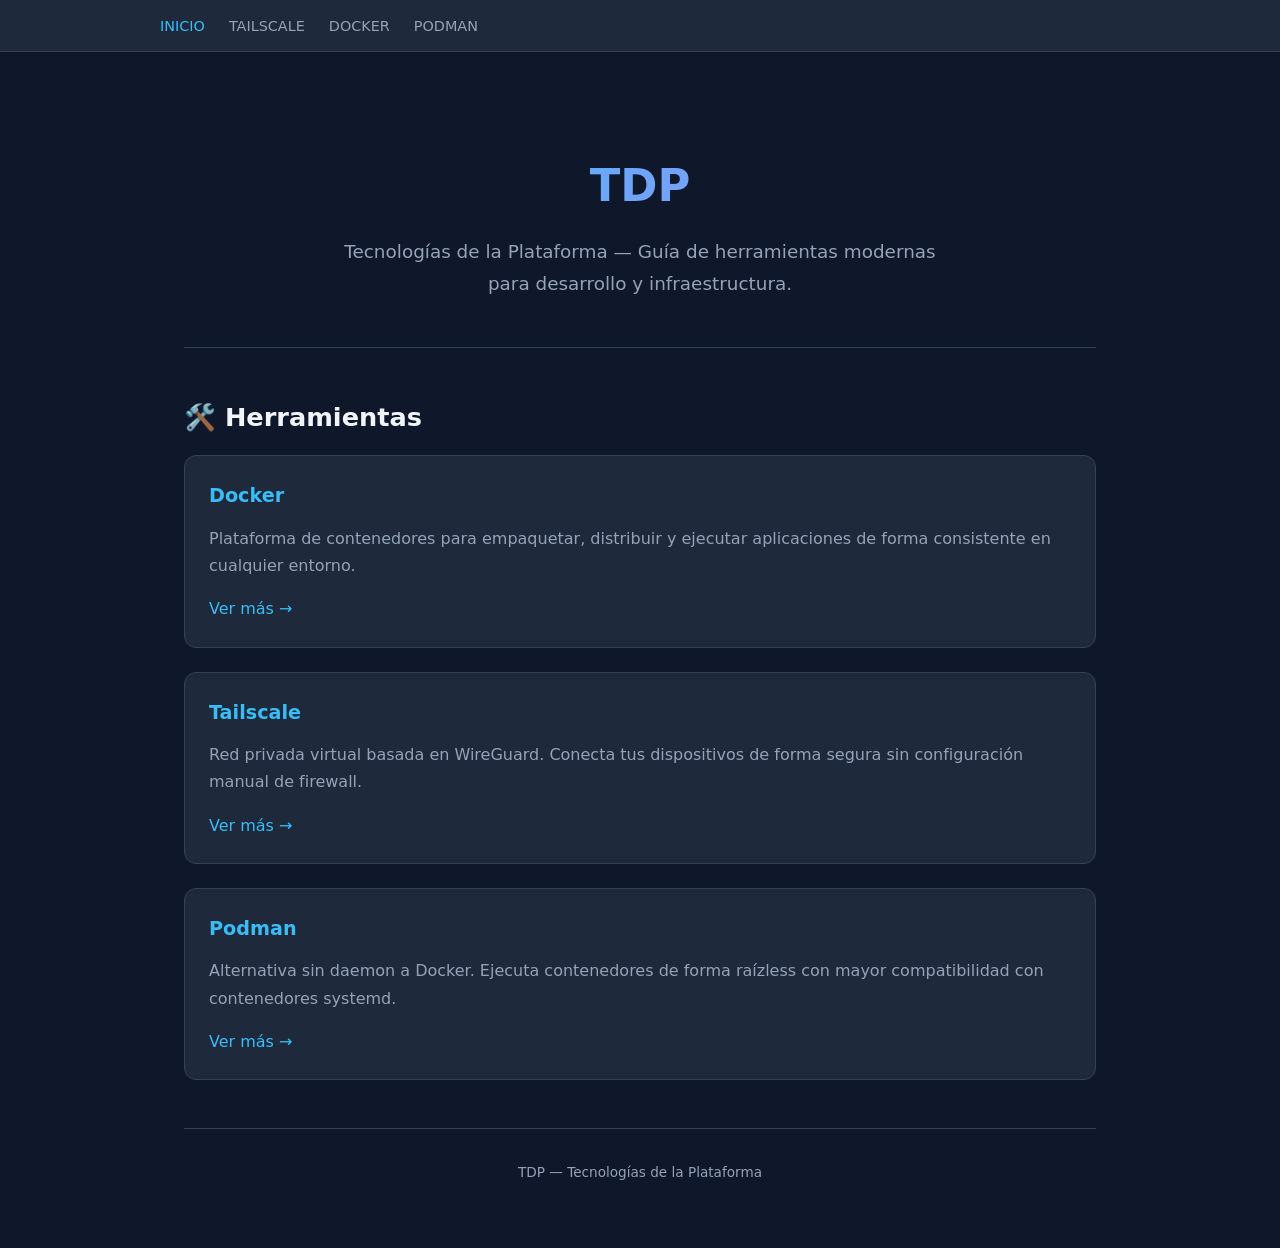
<file: index.html>
<!DOCTYPE html>
<html lang="es">
<head>
    <meta charset="UTF-8">
    <meta name="viewport" content="width=device-width, initial-scale=1.0">
    <title>TDP - Tecnologías de la Plataforma</title>
    <link rel="stylesheet" href="css/estilos-principales.css">
</head>
<body>
    <nav class="page-nav">
        <ul>
            <li><a href="index.html" class="active">INICIO</a></li>
            <li><a href="pages/tailscale.html">TAILSCALE</a></li>
            <li><a href="pages/docker.html">DOCKER</a></li>
            <li><a href="pages/podman.html">PODMAN</a></li>
        </ul>
    </nav>

    <div class="container">
        <header class="hero">
            <h1>TDP</h1>
            <p class="subtitle">Tecnologías de la Plataforma — Guía de herramientas modernas para desarrollo y infraestructura.</p>
        </header>

        <section class="section">
            <h2>🛠️ Herramientas</h2>
            <div class="card">
                <h3>Docker</h3>
                <p>Plataforma de contenedores para empaquetar, distribuir y ejecutar aplicaciones de forma consistente en cualquier entorno.</p>
                <a href="pages/docker.html">Ver más &rarr;</a>
            </div>
            <div class="card">
                <h3>Tailscale</h3>
                <p>Red privada virtual basada en WireGuard. Conecta tus dispositivos de forma segura sin configuración manual de firewall.</p>
                <a href="pages/tailscale.html">Ver más &rarr;</a>
            </div>
            <div class="card">
                <h3>Podman</h3>
                <p>Alternativa sin daemon a Docker. Ejecuta contenedores de forma raízless con mayor compatibilidad con contenedores systemd.</p>
                <a href="pages/podman.html">Ver más &rarr;</a>
            </div>
        </section>

        <footer class="footer">
            <p>TDP &mdash; Tecnologías de la Plataforma</p>
        </footer>
    </div>
</body>
</html>
</file>
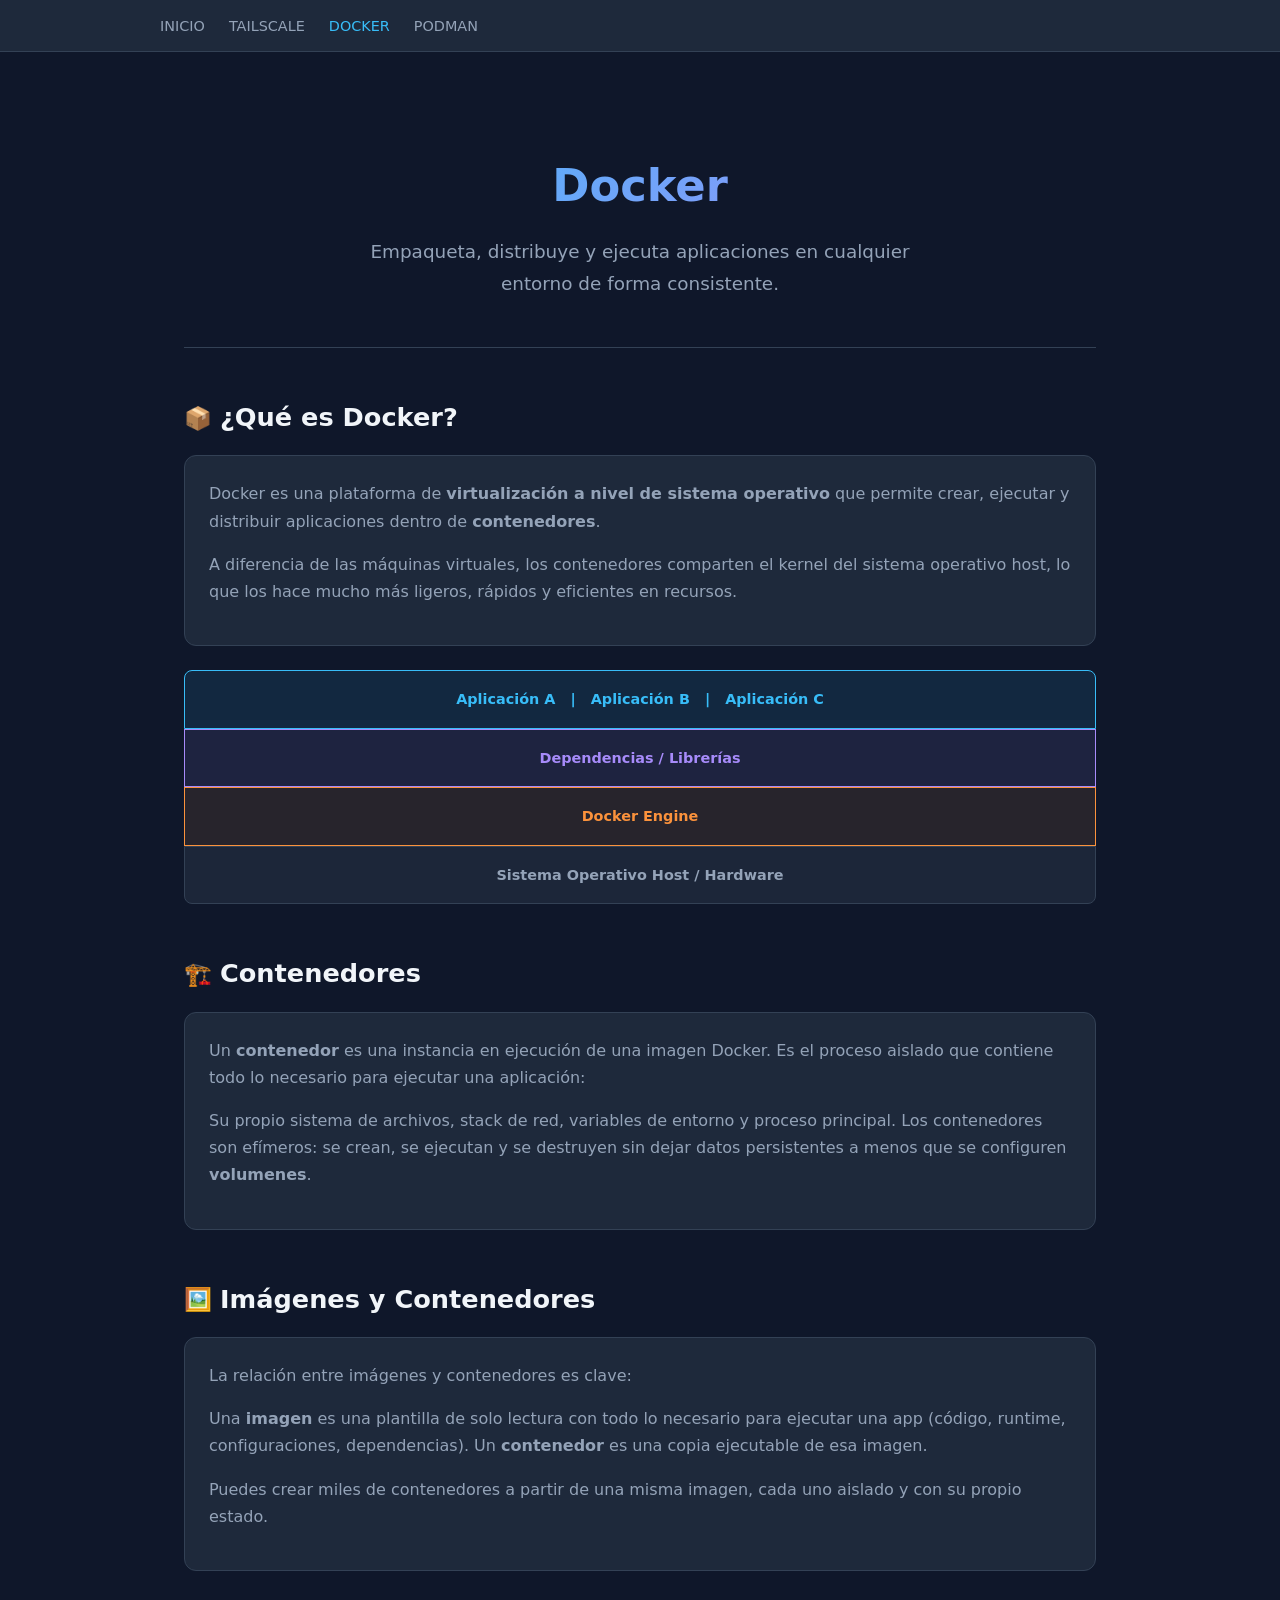
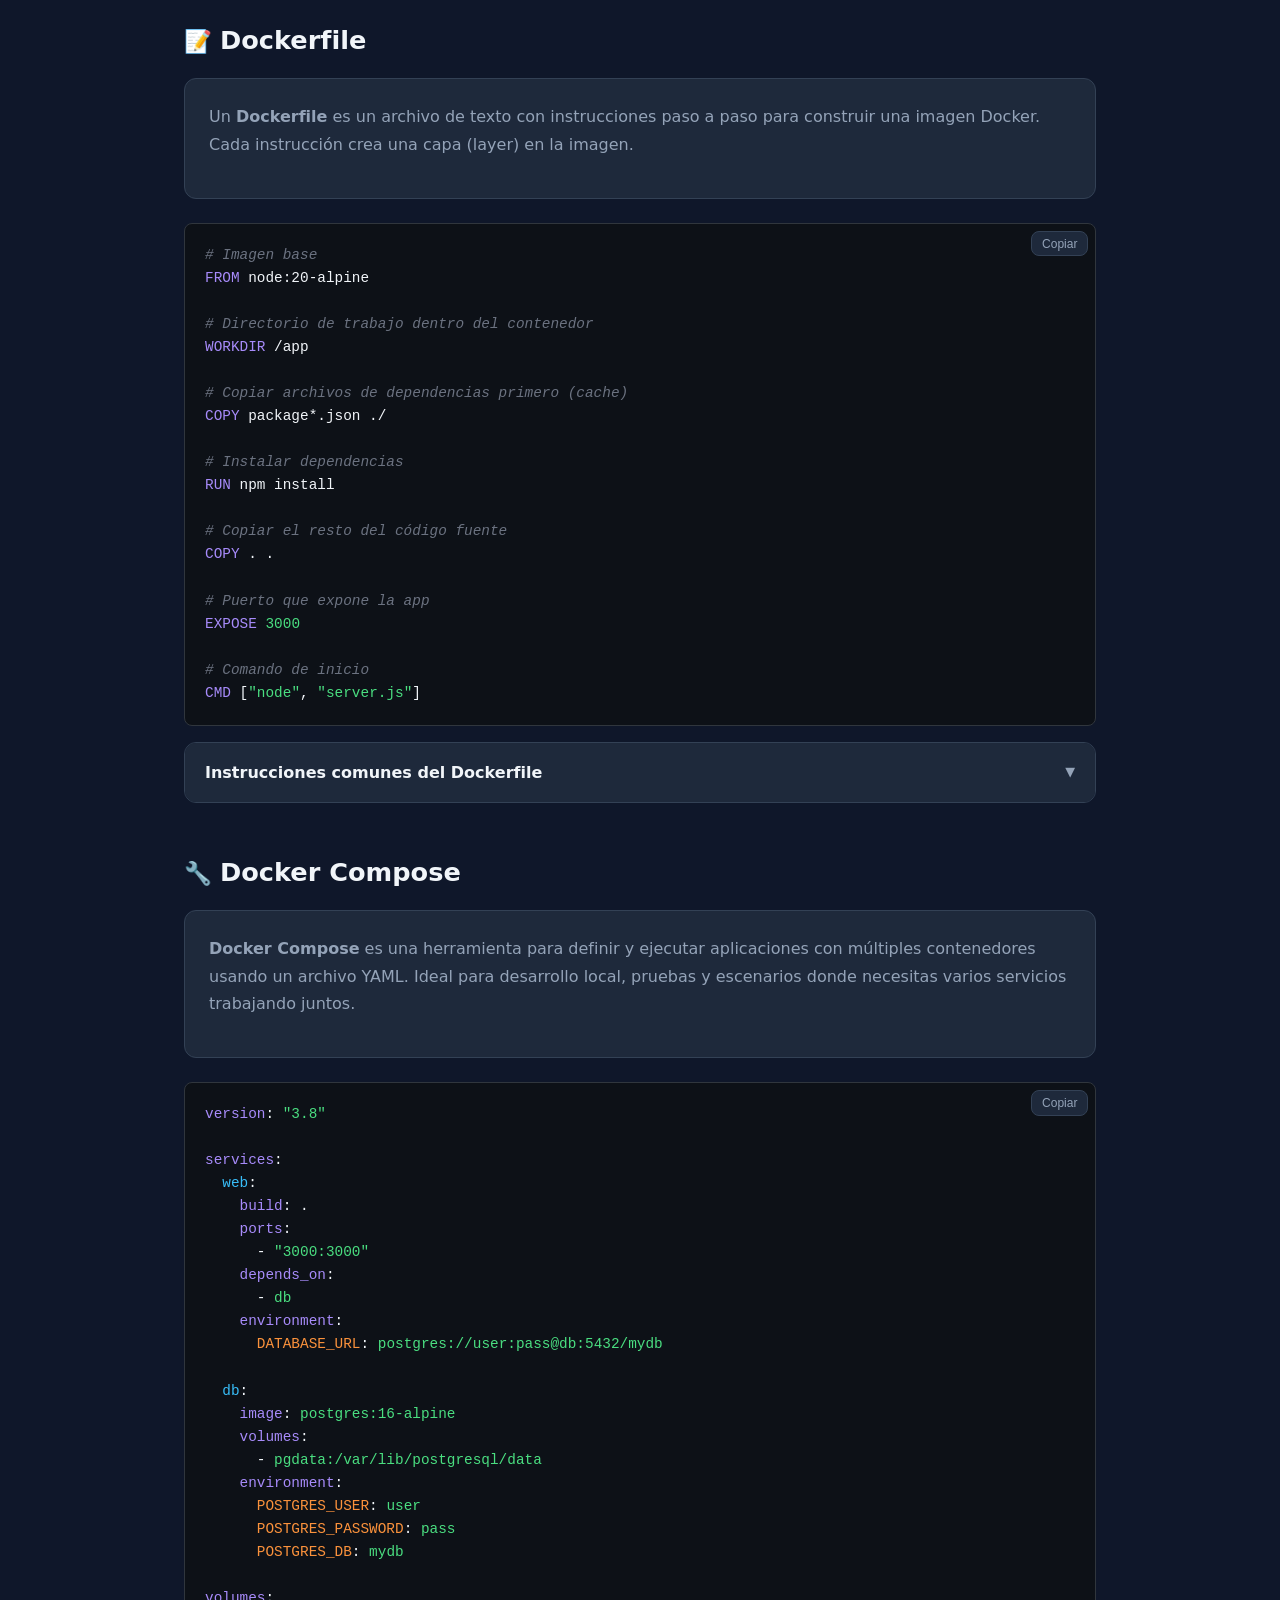
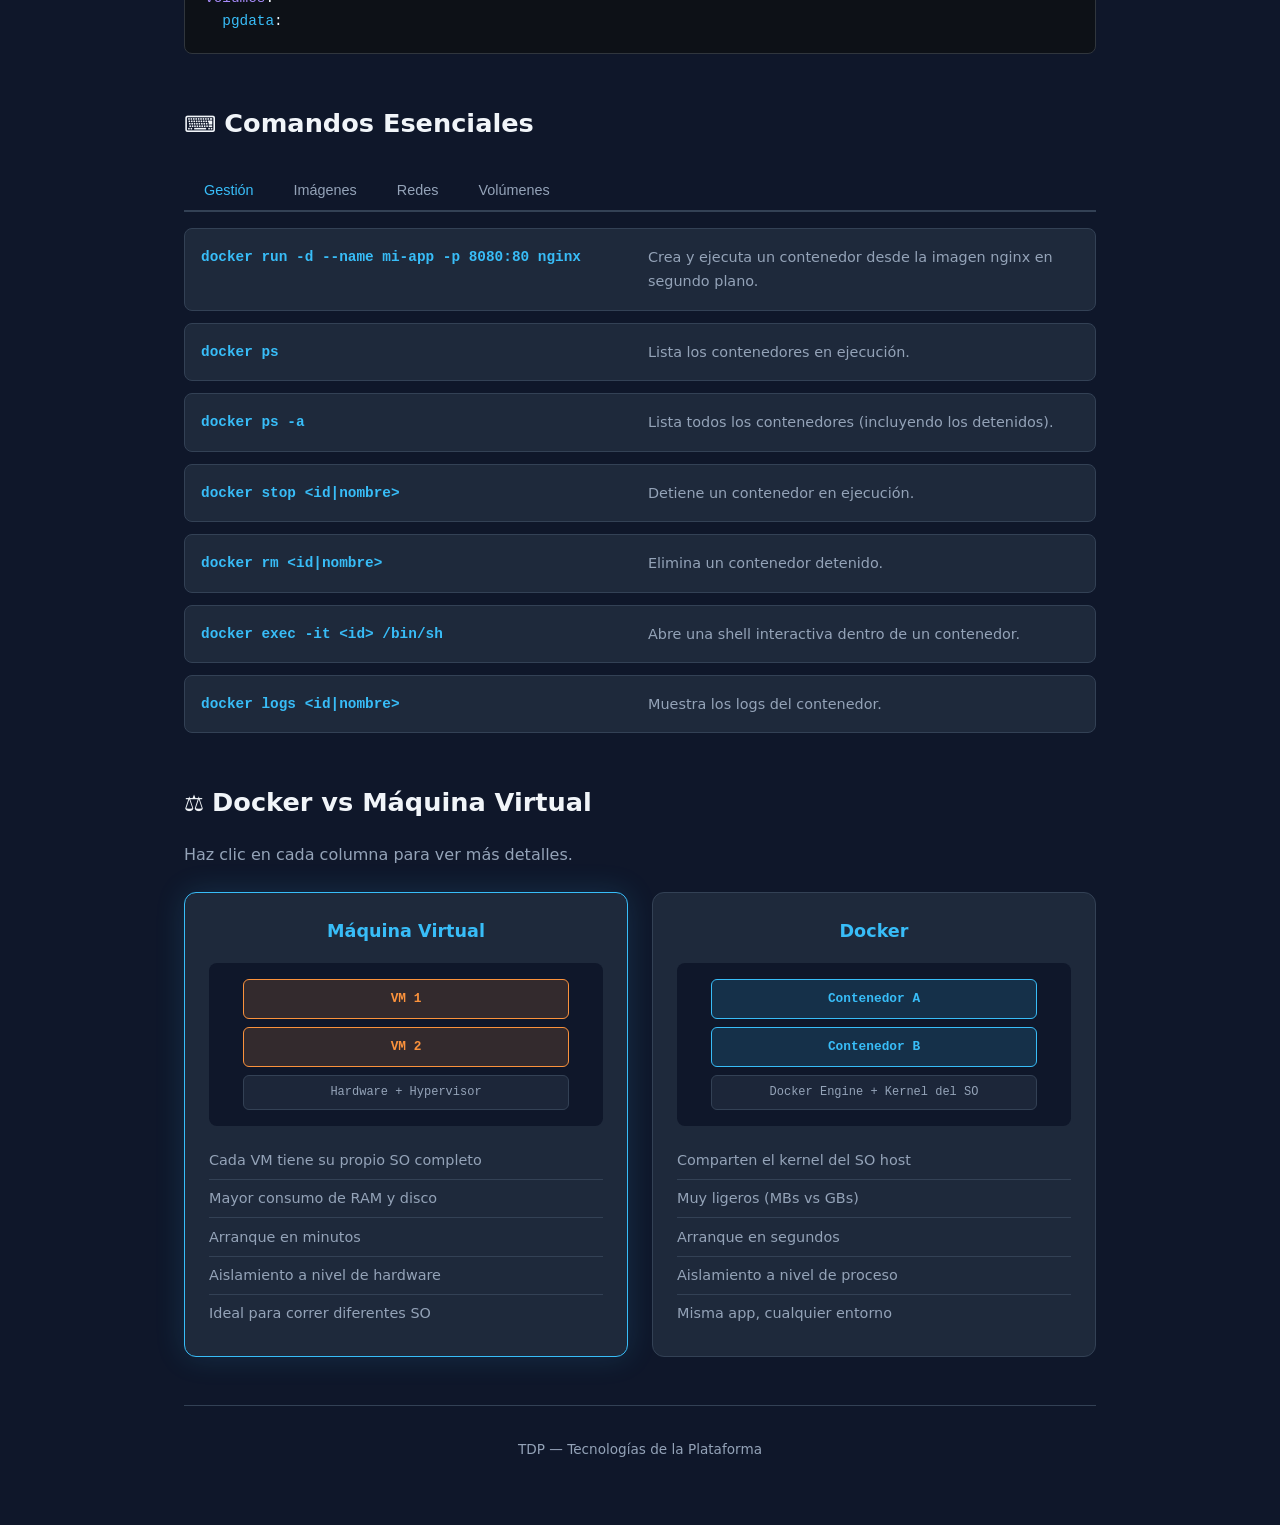
<file: pages/docker.html>
<!DOCTYPE html>
<html lang="es">
<head>
    <meta charset="UTF-8">
    <meta name="viewport" content="width=device-width, initial-scale=1.0">
    <title>DOCKER</title>
    <link rel="stylesheet" href="../css/estilos-principales.css">
</head>
<body>
    <nav class="page-nav">
        <ul>
            <li><a href="../index.html">INICIO</a></li>
            <li><a href="tailscale.html">TAILSCALE</a></li>
            <li><a href="docker.html" class="active">DOCKER</a></li>
            <li><a href="podman.html">PODMAN</a></li>
        </ul>
    </nav>

    <div class="container">

        <!-- HERO -->
        <header class="hero">
            <h1>Docker</h1>
            <p class="subtitle">Empaqueta, distribuye y ejecuta aplicaciones en cualquier entorno de forma consistente.</p>
        </header>

        <!-- QUÉ ES DOCKER -->
        <section class="section">
            <h2><span class="icon">📦</span> ¿Qué es Docker?</h2>
            <div class="card">
                <p>Docker es una plataforma de <strong>virtualización a nivel de sistema operativo</strong> que permite crear, ejecutar y distribuir aplicaciones dentro de <strong>contenedores</strong>.</p>
                <p>A diferencia de las máquinas virtuales, los contenedores comparten el kernel del sistema operativo host, lo que los hace mucho más ligeros, rápidos y eficientes en recursos.</p>
            </div>

            <div class="layers-diagram">
                <div class="layer layer-apps">Aplicación A &nbsp;&nbsp;|&nbsp;&nbsp; Aplicación B &nbsp;&nbsp;|&nbsp;&nbsp; Aplicación C</div>
                <div class="layer layer-bins">Dependencias / Librerías</div>
                <div class="layer layer-os">Docker Engine</div>
                <div class="layer layer-hw">Sistema Operativo Host / Hardware</div>
            </div>
        </section>

        <!-- CONTENEDORES -->
        <section class="section">
            <h2><span class="icon">🏗️</span> Contenedores</h2>
            <div class="card">
                <p>Un <strong>contenedor</strong> es una instancia en ejecución de una imagen Docker. Es el proceso aislado que contiene todo lo necesario para ejecutar una aplicación:</p>
                <p>Su propio sistema de archivos, stack de red, variables de entorno y proceso principal. Los contenedores son efímeros: se crean, se ejecutan y se destruyen sin dejar datos persistentes a menos que se configuren <strong>volumenes</strong>.</p>
            </div>
        </section>

        <!-- IMÁGENES -->
        <section class="section">
            <h2><span class="icon">🖼️</span> Imágenes y Contenedores</h2>
            <div class="card">
                <p>La relación entre imágenes y contenedores es clave:</p>
                <p>Una <strong>imagen</strong> es una plantilla de solo lectura con todo lo necesario para ejecutar una app (código, runtime, configuraciones, dependencias). Un <strong>contenedor</strong> es una copia ejecutable de esa imagen.</p>
                <p>Puedes crear miles de contenedores a partir de una misma imagen, cada uno aislado y con su propio estado.</p>
            </div>
        </section>

        <!-- DOCKERFILE -->
        <section class="section">
            <h2><span class="icon">📝</span> Dockerfile</h2>
            <div class="card">
                <p>Un <strong>Dockerfile</strong> es un archivo de texto con instrucciones paso a paso para construir una imagen Docker. Cada instrucción crea una capa (layer) en la imagen.</p>
            </div>

            <div class="code-block">
                <button class="btn-copy">Copiar</button>
                <span class="lang-label">Dockerfile</span>
<pre><code><span class="comment"># Imagen base</span>
<span class="keyword">FROM</span> node:20-alpine

<span class="comment"># Directorio de trabajo dentro del contenedor</span>
<span class="keyword">WORKDIR</span> /app

<span class="comment"># Copiar archivos de dependencias primero (cache)</span>
<span class="keyword">COPY</span> package*.json ./

<span class="comment"># Instalar dependencias</span>
<span class="keyword">RUN</span> npm install

<span class="comment"># Copiar el resto del código fuente</span>
<span class="keyword">COPY</span> . .

<span class="comment"># Puerto que expone la app</span>
<span class="keyword">EXPOSE</span> <span class="string">3000</span>

<span class="comment"># Comando de inicio</span>
<span class="keyword">CMD</span> [<span class="string">"node"</span>, <span class="string">"server.js"</span>]</code></pre>
            </div>

            <div class="accordion">
                <div class="accordion-header">
                    <h3>Instrucciones comunes del Dockerfile</h3>
                    <span class="arrow">▼</span>
                </div>
                <div class="accordion-body">
                    <div class="cmd-list">
                        <div class="cmd-item">
                            <code>FROM</code>
                            <span class="desc">Define la imagen base sobre la cual se construye.</span>
                        </div>
                        <div class="cmd-item">
                            <code>RUN</code>
                            <span class="desc">Ejecuta comandos durante la construcción (ej: instalar paquetes).</span>
                        </div>
                        <div class="cmd-item">
                            <code>COPY / ADD</code>
                            <span class="desc">Copia archivos del host al contenedor.</span>
                        </div>
                        <div class="cmd-item">
                            <code>WORKDIR</code>
                            <span class="desc">Establece el directorio de trabajo dentro del contenedor.</span>
                        </div>
                        <div class="cmd-item">
                            <code>EXPOSE</code>
                            <span class="desc">Documenta qué puertos usa la aplicación.</span>
                        </div>
                        <div class="cmd-item">
                            <code>CMD / ENTRYPOINT</code>
                            <span class="desc">Define el comando que se ejecuta al iniciar el contenedor.</span>
                        </div>
                        <div class="cmd-item">
                            <code>ENV</code>
                            <span class="desc">Define variables de entorno.</span>
                        </div>
                    </div>
                </div>
            </div>
        </section>

        <!-- DOCKER COMPOSE -->
        <section class="section">
            <h2><span class="icon">🔧</span> Docker Compose</h2>
            <div class="card">
                <p><strong>Docker Compose</strong> es una herramienta para definir y ejecutar aplicaciones con múltiples contenedores usando un archivo YAML. Ideal para desarrollo local, pruebas y escenarios donde necesitas varios servicios trabajando juntos.</p>
            </div>

            <div class="code-block">
                <button class="btn-copy">Copiar</button>
                <span class="lang-label">docker-compose.yml</span>
<pre><code><span class="keyword">version</span>: <span class="string">"3.8"</span>

<span class="keyword">services</span>:
  <span class="command">web</span>:
    <span class="keyword">build</span>: .
    <span class="keyword">ports</span>:
      - <span class="string">"3000:3000"</span>
    <span class="keyword">depends_on</span>:
      - <span class="string">db</span>
    <span class="keyword">environment</span>:
      <span class="flag">DATABASE_URL</span>: <span class="string">postgres://user:pass@db:5432/mydb</span>

  <span class="command">db</span>:
    <span class="keyword">image</span>: <span class="string">postgres:16-alpine</span>
    <span class="keyword">volumes</span>:
      - <span class="string">pgdata:/var/lib/postgresql/data</span>
    <span class="keyword">environment</span>:
      <span class="flag">POSTGRES_USER</span>: <span class="string">user</span>
      <span class="flag">POSTGRES_PASSWORD</span>: <span class="string">pass</span>
      <span class="flag">POSTGRES_DB</span>: <span class="string">mydb</span>

<span class="keyword">volumes</span>:
  <span class="command">pgdata</span>:</code></pre>
            </div>
        </section>

        <!-- COMANDOS ESENCIALES -->
        <section class="section">
            <h2><span class="icon">⌨️</span> Comandos Esenciales</h2>

            <div class="tabs">
                <div class="tabs-header">
                    <button class="tab-btn active" data-tab="gestion">Gestión</button>
                    <button class="tab-btn" data-tab="imagenes">Imágenes</button>
                    <button class="tab-btn" data-tab="redes">Redes</button>
                    <button class="tab-btn" data-tab="volumenes">Volúmenes</button>
                </div>

                <div class="tab-content active" data-content="gestion">
                    <div class="cmd-list">
                        <div class="cmd-item">
                            <code>docker run -d --name mi-app -p 8080:80 nginx</code>
                            <span class="desc">Crea y ejecuta un contenedor desde la imagen nginx en segundo plano.</span>
                        </div>
                        <div class="cmd-item">
                            <code>docker ps</code>
                            <span class="desc">Lista los contenedores en ejecución.</span>
                        </div>
                        <div class="cmd-item">
                            <code>docker ps -a</code>
                            <span class="desc">Lista todos los contenedores (incluyendo los detenidos).</span>
                        </div>
                        <div class="cmd-item">
                            <code>docker stop &lt;id|nombre&gt;</code>
                            <span class="desc">Detiene un contenedor en ejecución.</span>
                        </div>
                        <div class="cmd-item">
                            <code>docker rm &lt;id|nombre&gt;</code>
                            <span class="desc">Elimina un contenedor detenido.</span>
                        </div>
                        <div class="cmd-item">
                            <code>docker exec -it &lt;id&gt; /bin/sh</code>
                            <span class="desc">Abre una shell interactiva dentro de un contenedor.</span>
                        </div>
                        <div class="cmd-item">
                            <code>docker logs &lt;id|nombre&gt;</code>
                            <span class="desc">Muestra los logs del contenedor.</span>
                        </div>
                    </div>
                </div>

                <div class="tab-content" data-content="imagenes">
                    <div class="cmd-list">
                        <div class="cmd-item">
                            <code>docker build -t mi-app:1.0 .</code>
                            <span class="desc">Construye una imagen desde un Dockerfile.</span>
                        </div>
                        <div class="cmd-item">
                            <code>docker images</code>
                            <span class="desc">Lista las imágenes locales.</span>
                        </div>
                        <div class="cmd-item">
                            <code>docker pull &lt;imagen&gt;</code>
                            <span class="desc">Descarga una imagen de Docker Hub.</span>
                        </div>
                        <div class="cmd-item">
                            <code>docker push &lt;imagen&gt;</code>
                            <span class="desc">Sube una imagen a un registro (Docker Hub, ECR, etc.).</span>
                        </div>
                        <div class="cmd-item">
                            <code>docker rmi &lt;imagen&gt;</code>
                            <span class="desc">Elimina una imagen local.</span>
                        </div>
                        <div class="cmd-item">
                            <code>docker tag &lt;imagen&gt; &lt;nuevo-tag&gt;</code>
                            <span class="desc">Crea un alias/tag para una imagen.</span>
                        </div>
                    </div>
                </div>

                <div class="tab-content" data-content="redes">
                    <div class="cmd-list">
                        <div class="cmd-item">
                            <code>docker network ls</code>
                            <span class="desc">Lista todas las redes disponibles.</span>
                        </div>
                        <div class="cmd-item">
                            <code>docker network create mi-red</code>
                            <span class="desc">Crea una red personalizada.</span>
                        </div>
                        <div class="cmd-item">
                            <code>docker network connect mi-red &lt;contenedor&gt;</code>
                            <span class="desc">Conecta un contenedor a una red.</span>
                        </div>
                        <div class="cmd-item">
                            <code>docker network disconnect mi-red &lt;contenedor&gt;</code>
                            <span class="desc">Desconecta un contenedor de una red.</span>
                        </div>
                    </div>
                </div>

                <div class="tab-content" data-content="volumenes">
                    <div class="cmd-list">
                        <div class="cmd-item">
                            <code>docker volume create mi-vol</code>
                            <span class="desc">Crea un volumen persistente.</span>
                        </div>
                        <div class="cmd-item">
                            <code>docker volume ls</code>
                            <span class="desc">Lista los volúmenes disponibles.</span>
                        </div>
                        <div class="cmd-item">
                            <code>docker run -v mi-vol:/data &lt;imagen&gt;</code>
                            <span class="desc">Monta un volumen dentro del contenedor.</span>
                        </div>
                        <div class="cmd-item">
                            <code>docker run -v /host/path:/container/path &lt;imagen&gt;</code>
                            <span class="desc">Mount directo de una carpeta del host (bind mount).</span>
                        </div>
                    </div>
                </div>
            </div>
        </section>

        <!-- COMPARATIVA -->
        <section class="section">
            <h2><span class="icon">⚖️</span> Docker vs Máquina Virtual</h2>
            <p>Haz clic en cada columna para ver más detalles.</p>

            <div class="comparison">
                <div class="comparison-col active" id="comp-vm">
                    <h3>Máquina Virtual</h3>
                    <div class="visual">
                        <div class="vm-box">VM 1</div>
                        <div class="vm-box">VM 2</div>
                        <div class="hw">Hardware + Hypervisor</div>
                    </div>
                    <ul>
                        <li>Cada VM tiene su propio SO completo</li>
                        <li>Mayor consumo de RAM y disco</li>
                        <li>Arranque en minutos</li>
                        <li>Aislamiento a nivel de hardware</li>
                        <li>Ideal para correr diferentes SO</li>
                    </ul>
                </div>

                <div class="comparison-col" id="comp-docker">
                    <h3>Docker</h3>
                    <div class="visual">
                        <div class="container-box">Contenedor A</div>
                        <div class="container-box">Contenedor B</div>
                        <div class="hw">Docker Engine + Kernel del SO</div>
                    </div>
                    <ul>
                        <li>Comparten el kernel del SO host</li>
                        <li>Muy ligeros (MBs vs GBs)</li>
                        <li>Arranque en segundos</li>
                        <li>Aislamiento a nivel de proceso</li>
                        <li>Misma app, cualquier entorno</li>
                    </ul>
                </div>
            </div>
        </section>

        <footer class="footer">
            <p>TDP &mdash; Tecnologías de la Plataforma</p>
        </footer>

    </div>

    <script src="../js/docker.js"></script>
</body>
</html>
</file>
<file: css/estilos-principales.css>
/* ========================================
   ESTILOS PRINCIPALES - TDP
   ======================================== */

/* --- Reset & Base --- */
*,
*::before,
*::after {
    margin: 0;
    padding: 0;
    box-sizing: border-box;
}

:root {
    --bg-primary: #0f172a;
    --bg-secondary: #1e293b;
    --bg-card: #1e293b;
    --bg-card-hover: #334155;
    --text-primary: #f1f5f9;
    --text-secondary: #94a3b8;
    --accent: #38bdf8;
    --accent-hover: #7dd3fc;
    --accent-green: #4ade80;
    --accent-purple: #a78bfa;
    --accent-orange: #fb923c;
    --code-bg: #0d1117;
    --code-border: #30363d;
    --border: #334155;
    --shadow: 0 4px 24px rgba(0, 0, 0, 0.3);
    --radius: 12px;
    --radius-sm: 8px;
    --transition: 0.3s ease;
}

html {
    scroll-behavior: smooth;
}

body {
    font-family: 'Segoe UI', system-ui, -apple-system, sans-serif;
    background-color: var(--bg-primary);
    color: var(--text-primary);
    line-height: 1.7;
    min-height: 100vh;
}

a {
    color: var(--accent);
    text-decoration: none;
    transition: color var(--transition);
}

a:hover {
    color: var(--accent-hover);
}

/* --- Layout --- */
.container {
    max-width: 960px;
    margin: 0 auto;
    padding: 2rem 1.5rem;
}

/* --- Hero / Header --- */
.hero {
    text-align: center;
    padding: 4rem 1rem 3rem;
    border-bottom: 1px solid var(--border);
    margin-bottom: 3rem;
}

.hero h1 {
    font-size: 2.8rem;
    font-weight: 800;
    margin-bottom: 0.75rem;
    background: linear-gradient(135deg, var(--accent), var(--accent-purple));
    -webkit-background-clip: text;
    -webkit-text-fill-color: transparent;
    background-clip: text;
}

.hero .subtitle {
    font-size: 1.15rem;
    color: var(--text-secondary);
    max-width: 600px;
    margin: 0 auto;
}

/* --- Secciones --- */
.section {
    margin-bottom: 3rem;
}

.section h2 {
    font-size: 1.6rem;
    font-weight: 700;
    margin-bottom: 1rem;
    color: var(--text-primary);
    display: flex;
    align-items: center;
    gap: 0.5rem;
}

.section h2 .icon {
    font-size: 1.4rem;
}

.section p {
    color: var(--text-secondary);
    margin-bottom: 1rem;
}

/* --- Tarjetas --- */
.card {
    background: var(--bg-card);
    border: 1px solid var(--border);
    border-radius: var(--radius);
    padding: 1.5rem;
    margin-bottom: 1.5rem;
    transition: border-color var(--transition), box-shadow var(--transition);
}

.card:hover {
    border-color: var(--accent);
    box-shadow: 0 0 20px rgba(56, 189, 248, 0.1);
}

.card h3 {
    font-size: 1.2rem;
    margin-bottom: 0.75rem;
    color: var(--accent);
}

/* --- Código --- */
pre {
    background: var(--code-bg);
    border: 1px solid var(--code-border);
    border-radius: var(--radius-sm);
    padding: 1.25rem;
    overflow-x: auto;
    margin: 1rem 0;
    position: relative;
}

code {
    font-family: 'Fira Code', 'Cascadia Code', 'Consolas', monospace;
    font-size: 0.9rem;
    color: var(--text-primary);
}

pre code {
    display: block;
    line-height: 1.6;
}

.code-block {
    position: relative;
}

.code-block .lang-label {
    position: absolute;
    top: 0.5rem;
    right: 0.75rem;
    font-size: 0.7rem;
    color: var(--text-secondary);
    text-transform: uppercase;
    letter-spacing: 0.05em;
}

/* Syntax highlighting básico */
.keyword { color: var(--accent-purple); }
.string { color: var(--accent-green); }
.comment { color: #6b7280; font-style: italic; }
.flag { color: var(--accent-orange); }
.command { color: var(--accent); }

/* Botón copiar */
.btn-copy {
    position: absolute;
    top: 0.5rem;
    right: 0.5rem;
    background: var(--bg-secondary);
    border: 1px solid var(--border);
    color: var(--text-secondary);
    padding: 0.3rem 0.6rem;
    border-radius: var(--radius-sm);
    font-size: 0.75rem;
    cursor: pointer;
    transition: all var(--transition);
    z-index: 2;
}

.btn-copy:hover {
    background: var(--accent);
    color: var(--bg-primary);
    border-color: var(--accent);
}

.btn-copy.copied {
    background: var(--accent-green);
    color: var(--bg-primary);
    border-color: var(--accent-green);
}

/* --- Acordeones --- */
.accordion {
    border: 1px solid var(--border);
    border-radius: var(--radius);
    margin-bottom: 0.75rem;
    overflow: hidden;
}

.accordion-header {
    display: flex;
    align-items: center;
    justify-content: space-between;
    padding: 1rem 1.25rem;
    background: var(--bg-card);
    cursor: pointer;
    transition: background var(--transition);
    user-select: none;
}

.accordion-header:hover {
    background: var(--bg-card-hover);
}

.accordion-header h3 {
    font-size: 1rem;
    font-weight: 600;
    color: var(--text-primary);
}

.accordion-header .arrow {
    font-size: 0.8rem;
    color: var(--text-secondary);
    transition: transform var(--transition);
}

.accordion.open .accordion-header .arrow {
    transform: rotate(180deg);
}

.accordion-body {
    max-height: 0;
    overflow: hidden;
    transition: max-height 0.4s ease, padding 0.3s ease;
    padding: 0 1.25rem;
    background: var(--bg-primary);
}

.accordion.open .accordion-body {
    max-height: 2000px;
    padding: 1.25rem;
}

.accordion-body p {
    color: var(--text-secondary);
}

/* --- Tabs / Pestañas --- */
.tabs {
    margin: 1.5rem 0;
}

.tabs-header {
    display: flex;
    gap: 0;
    border-bottom: 2px solid var(--border);
    margin-bottom: 1rem;
    overflow-x: auto;
}

.tab-btn {
    padding: 0.75rem 1.25rem;
    background: none;
    border: none;
    color: var(--text-secondary);
    font-size: 0.9rem;
    font-weight: 500;
    cursor: pointer;
    border-bottom: 2px solid transparent;
    margin-bottom: -2px;
    transition: all var(--transition);
    white-space: nowrap;
}

.tab-btn:hover {
    color: var(--text-primary);
}

.tab-btn.active {
    color: var(--accent);
    border-bottom-color: var(--accent);
}

.tab-content {
    display: none;
}

.tab-content.active {
    display: block;
    animation: fadeIn 0.3s ease;
}

/* --- Diagrama Comparativo --- */
.comparison {
    display: grid;
    grid-template-columns: 1fr 1fr;
    gap: 1.5rem;
    margin: 1.5rem 0;
}

.comparison-col {
    background: var(--bg-card);
    border: 1px solid var(--border);
    border-radius: var(--radius);
    padding: 1.5rem;
    text-align: center;
    transition: all var(--transition);
    cursor: pointer;
}

.comparison-col:hover {
    border-color: var(--accent);
    transform: translateY(-2px);
    box-shadow: var(--shadow);
}

.comparison-col.active {
    border-color: var(--accent);
    box-shadow: 0 0 30px rgba(56, 189, 248, 0.15);
}

.comparison-col h3 {
    font-size: 1.1rem;
    margin-bottom: 1rem;
    color: var(--accent);
}

.comparison-col .visual {
    margin: 1rem 0;
    padding: 1rem;
    background: var(--bg-primary);
    border-radius: var(--radius-sm);
    min-height: 120px;
    display: flex;
    flex-direction: column;
    align-items: center;
    justify-content: center;
    gap: 0.5rem;
    font-family: monospace;
    font-size: 0.8rem;
    color: var(--text-secondary);
}

.comparison-col .visual .vm-box,
.comparison-col .visual .container-box {
    width: 90%;
    padding: 0.5rem;
    border-radius: 6px;
    text-align: center;
    font-weight: 600;
}

.comparison-col .visual .vm-box {
    background: rgba(251, 146, 60, 0.15);
    border: 1px solid var(--accent-orange);
    color: var(--accent-orange);
}

.comparison-col .visual .container-box {
    background: rgba(56, 189, 248, 0.15);
    border: 1px solid var(--accent);
    color: var(--accent);
}

.comparison-col .visual .hw {
    width: 90%;
    padding: 0.4rem;
    background: rgba(148, 163, 184, 0.1);
    border: 1px solid var(--border);
    border-radius: 6px;
    color: var(--text-secondary);
    font-size: 0.75rem;
}

.comparison-col ul {
    list-style: none;
    text-align: left;
    margin-top: 1rem;
}

.comparison-col ul li {
    padding: 0.4rem 0;
    color: var(--text-secondary);
    font-size: 0.9rem;
    border-bottom: 1px solid var(--border);
}

.comparison-col ul li:last-child {
    border-bottom: none;
}

/* --- Lista de comandos --- */
.cmd-list {
    display: grid;
    gap: 0.75rem;
}

.cmd-item {
    display: grid;
    grid-template-columns: 1fr 1fr;
    gap: 1rem;
    align-items: start;
    padding: 1rem;
    background: var(--bg-card);
    border: 1px solid var(--border);
    border-radius: var(--radius-sm);
}

.cmd-item code {
    font-weight: 600;
    color: var(--accent);
}

.cmd-item .desc {
    color: var(--text-secondary);
    font-size: 0.9rem;
}

/* --- Diagrama de Capas --- */
.layers-diagram {
    display: flex;
    flex-direction: column;
    gap: 0;
    margin: 1.5rem 0;
}

.layer {
    padding: 1rem 1.5rem;
    text-align: center;
    font-weight: 600;
    font-size: 0.9rem;
    border: 1px solid;
    position: relative;
}

.layer:first-child {
    border-radius: var(--radius-sm) var(--radius-sm) 0 0;
}

.layer:last-child {
    border-radius: 0 0 var(--radius-sm) var(--radius-sm);
}

.layer-apps {
    background: rgba(56, 189, 248, 0.1);
    border-color: var(--accent);
    color: var(--accent);
}

.layer-bins {
    background: rgba(167, 139, 250, 0.1);
    border-color: var(--accent-purple);
    color: var(--accent-purple);
}

.layer-os {
    background: rgba(251, 146, 60, 0.1);
    border-color: var(--accent-orange);
    color: var(--accent-orange);
}

.layer-hw {
    background: rgba(148, 163, 184, 0.1);
    border-color: var(--border);
    color: var(--text-secondary);
}

/* --- Nav (para páginas internas) --- */
.page-nav {
    background: var(--bg-secondary);
    border-bottom: 1px solid var(--border);
    padding: 0.75rem 1.5rem;
    position: sticky;
    top: 0;
    z-index: 100;
}

.page-nav ul {
    list-style: none;
    display: flex;
    gap: 1.5rem;
    max-width: 960px;
    margin: 0 auto;
}

.page-nav a {
    color: var(--text-secondary);
    font-size: 0.9rem;
    font-weight: 500;
}

.page-nav a:hover,
.page-nav a.active {
    color: var(--accent);
}

/* --- Footer --- */
.footer {
    text-align: center;
    padding: 2rem 1rem;
    border-top: 1px solid var(--border);
    margin-top: 3rem;
    color: var(--text-secondary);
    font-size: 0.85rem;
}

/* --- Animaciones --- */
@keyframes fadeIn {
    from { opacity: 0; transform: translateY(8px); }
    to { opacity: 1; transform: translateY(0); }
}

/* --- Responsive --- */
@media (max-width: 768px) {
    .hero h1 {
        font-size: 2rem;
    }

    .comparison {
        grid-template-columns: 1fr;
    }

    .cmd-item {
        grid-template-columns: 1fr;
    }

    .page-nav ul {
        gap: 1rem;
        flex-wrap: wrap;
    }
}
</file>
